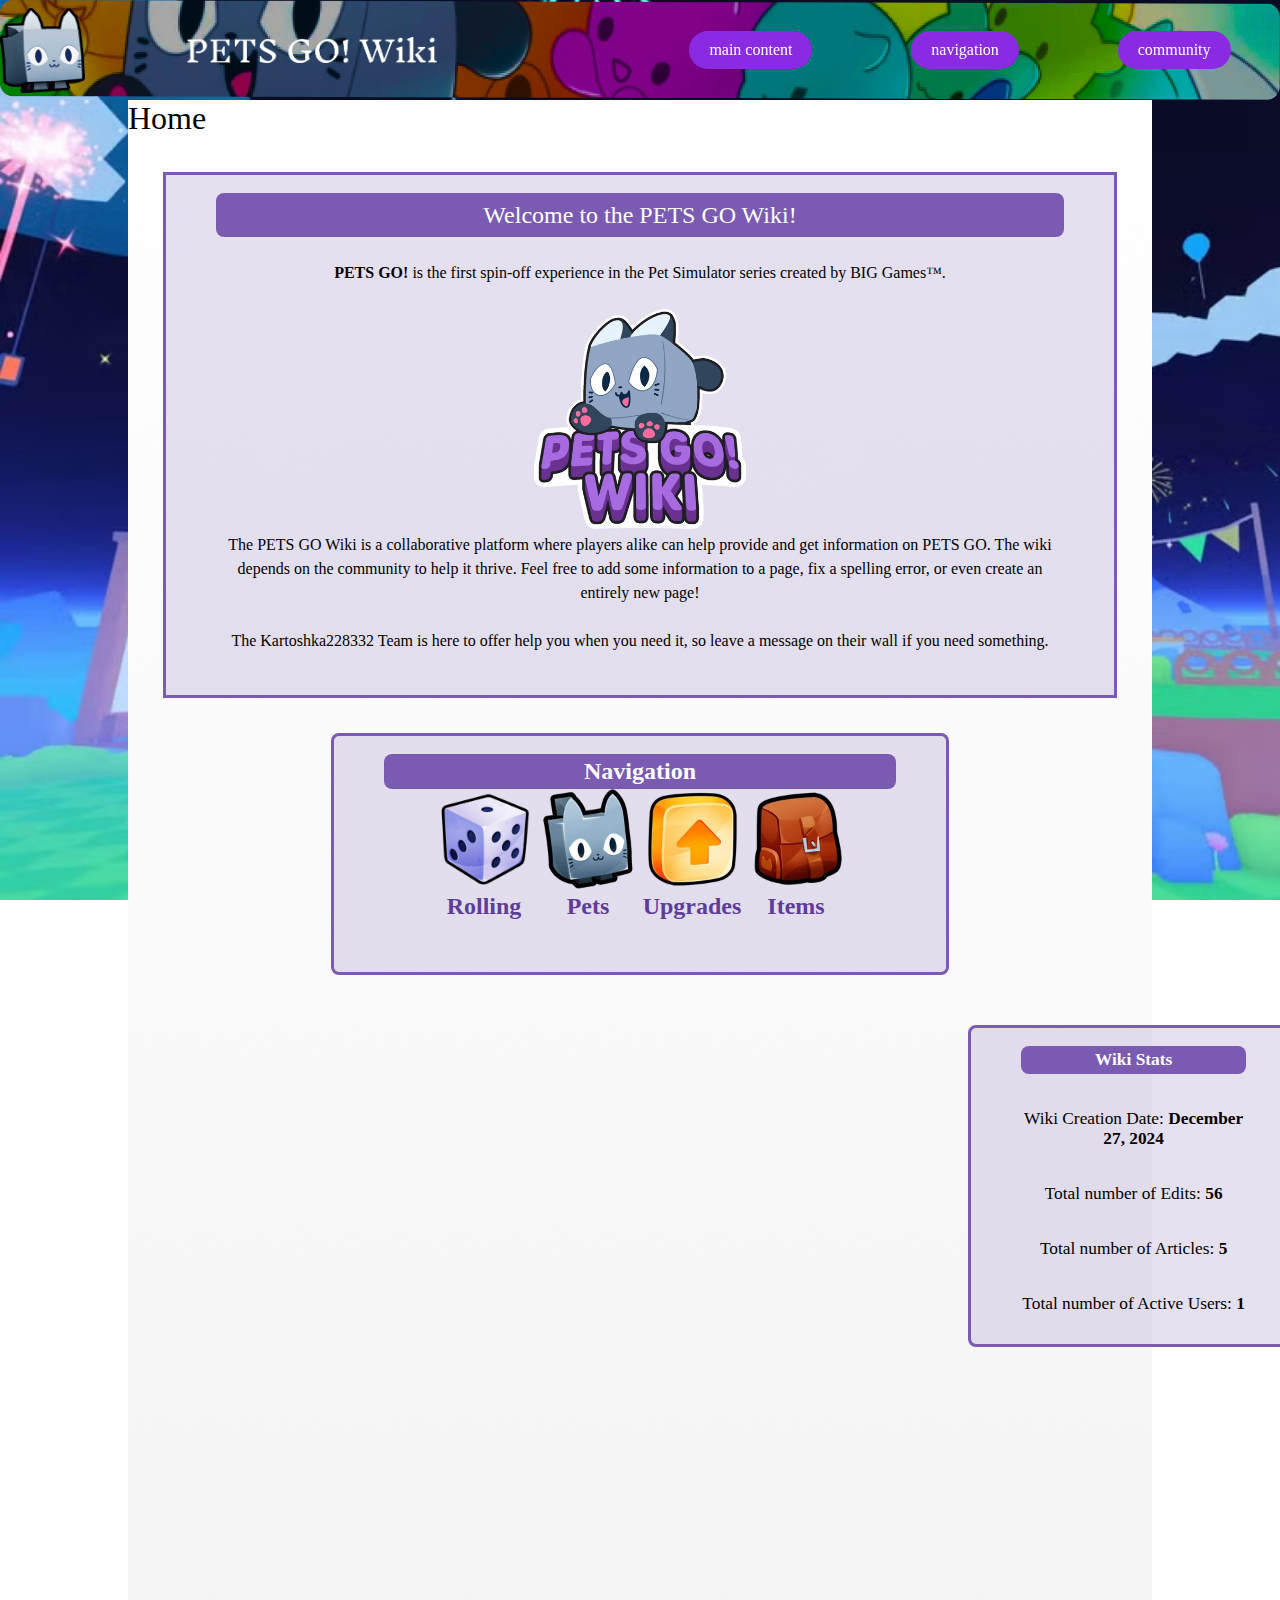
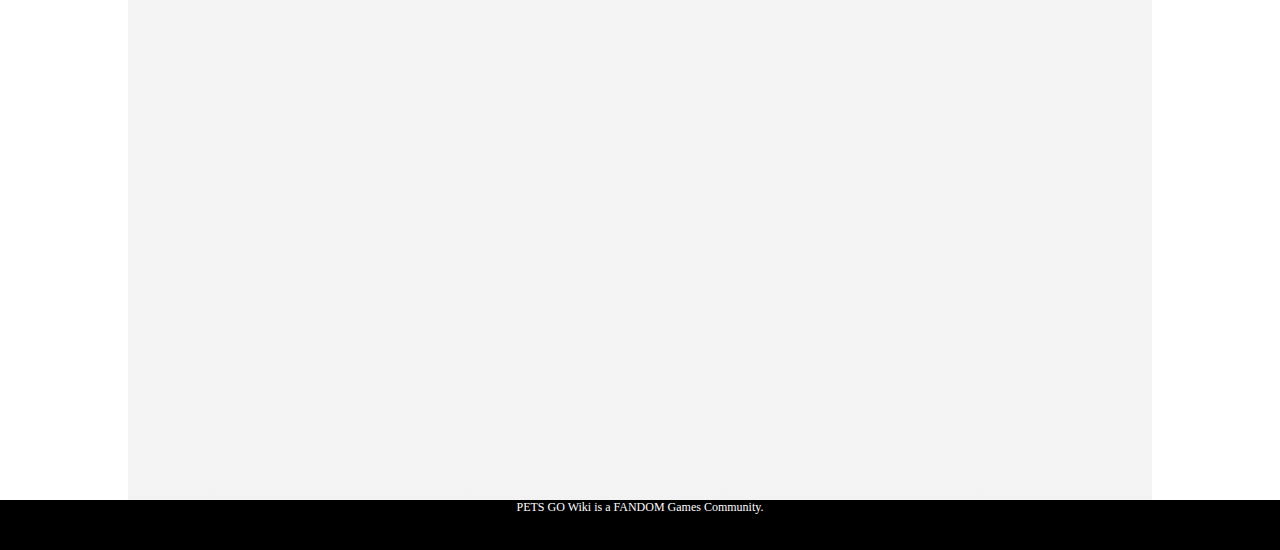
<file: index.html>
<!DOCTYPE html>
<html lang="en">
<head>
    <meta charset="UTF-8">
    <meta name="viewport" content="width=device-width, initial-scale=1.0">
    <title>Wiki Pets Go</title>
    <link rel="stylesheet" href="style.css">
</head>
<body>
    <header>
        <img class="cat" src="imgs/Cat.png" alt="Cat">
        <img class="logo" src="imgs/Logo.png" alt="Logo">
        <div class="pustota"></div>
        <nav>
            <a href="#">main content</a>
            <a href="#navstatya">navigation</a>
            <a href="#">community</a>
        </nav>
    </header>
    <main>
        <h2>Home</h2>
        <article class="post">
            <p class="shablon">Welcome to the PETS GO Wiki!</p>
            <p><b>PETS GO!</b> is the first spin-off experience in the Pet Simulator series created by BIG Games™.</p>
            <img src="imgs/Wikicat.png" alt="wikicat" class="wikicat">
            <p>The PETS GO Wiki is a collaborative platform where players alike can help provide and get information on
                 PETS GO. The wiki depends on the community to help it thrive. Feel free to add some information to a page,
                  fix a spelling error, or even create an entirely new page!
            </p>
            <p class="otstnone">
                The Kartoshka228332 Team is here to offer help you when you need it,
                 so leave a message on their wall if you need something.
            </p>
        </article>

        <article class="post1" id="navstatya">
            <p class="shablon">Navigation</p>
            <div>
                <img src="imgs/Dice_Icon.png" alt="dice list" class="rolling">
                <a href="z.html">Rolling</a>
            </div>
            <div>
                <img src="imgs/Pets_Icon.png" alt="pets list" class="pets">
                <a href="y.html">Pets</a>
            </div>
            <div>
                <img src="imgs/Upgrades_Icon.png" alt="upgrades list" class="upgrades">
                <a href="w.html">Upgrades</a>
            </div>
            <div>
                <img src="imgs/Items_Icon.png" alt="items list" class="items">
                <a href="#">Items</a>
            </div>
        </article>

        <article class="post2">
            <p class="shablon">Wiki Stats</p>
            <p>Wiki Creation Date: <b>December 27, 2024</b></p>
            <p>Total number of Edits: <b>56</b></p>
            <p>Total number of Articles: <b>5</b></p>
            <p>Total number of Active Users: <b>1</b></p>
        </article>
    </main>
    <footer><p>PETS GO Wiki is a FANDOM Games Community.</p></footer>
</body>
</html>
</file>
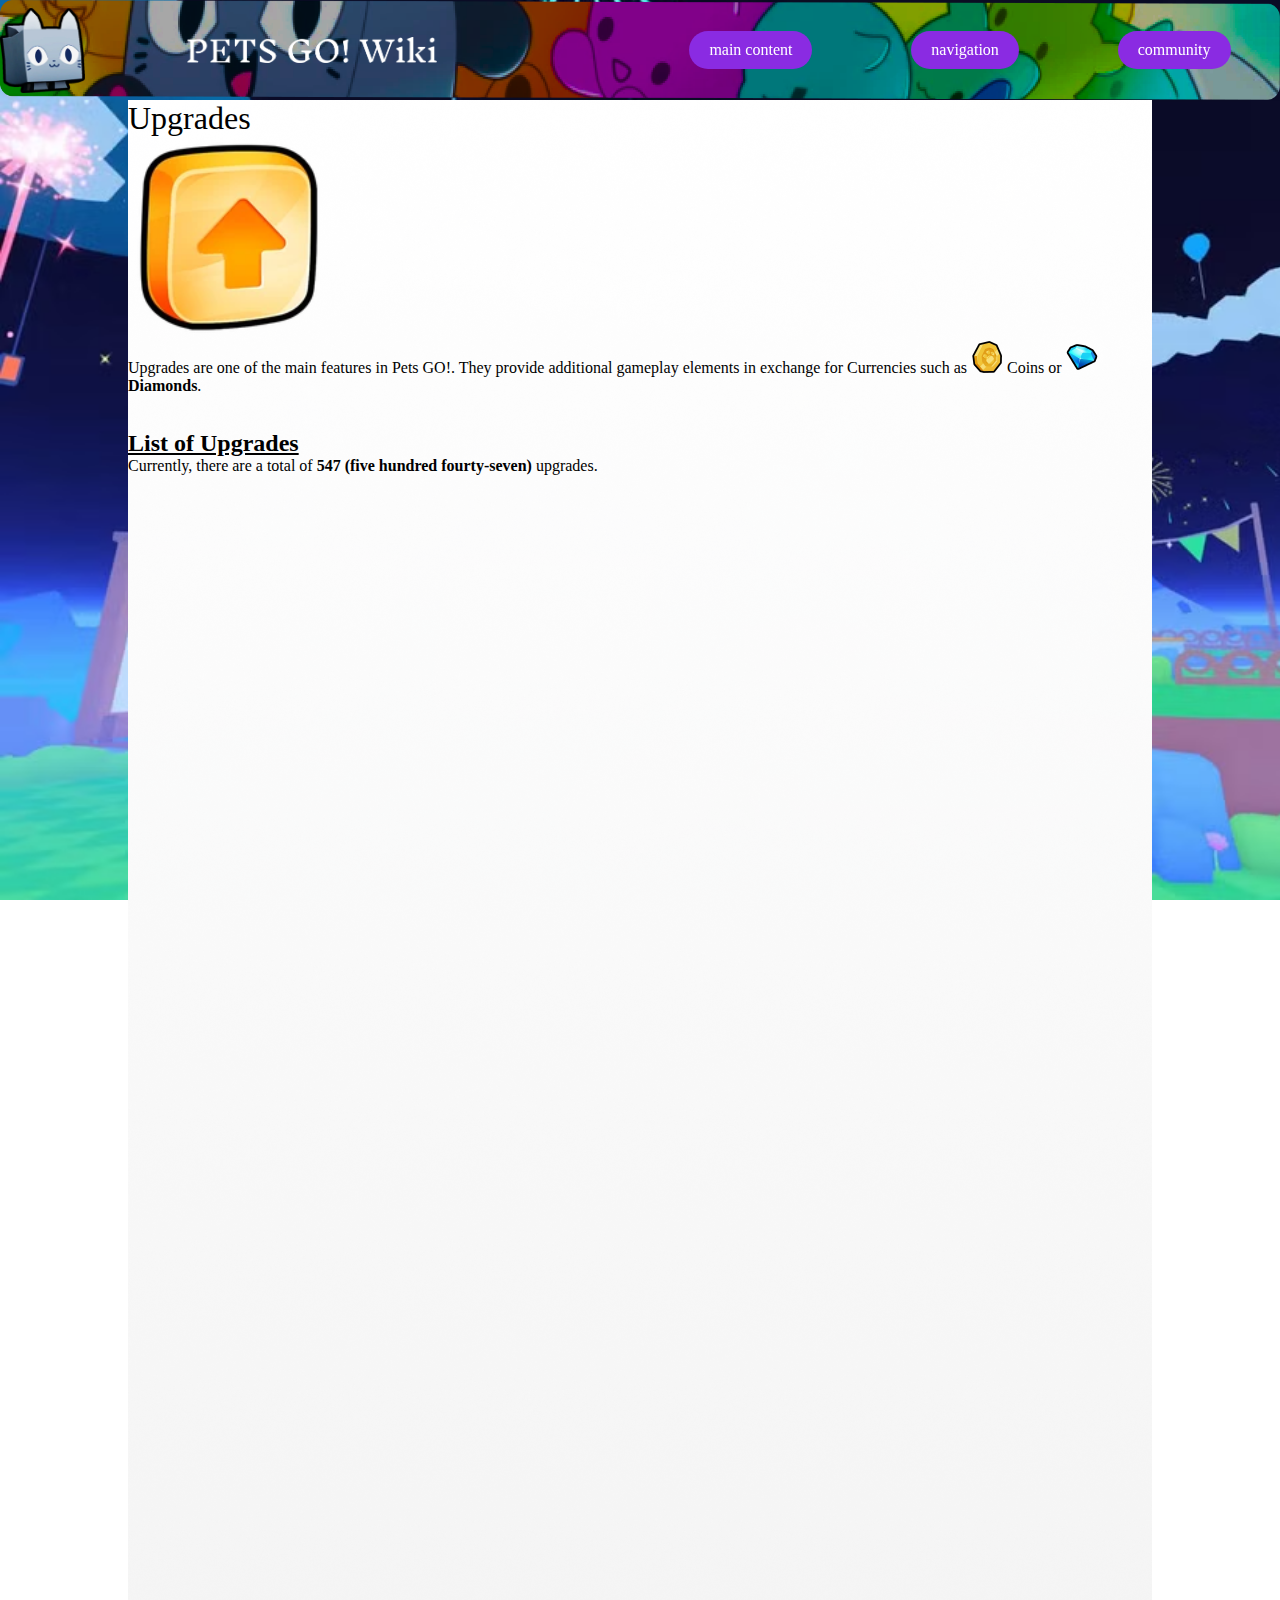
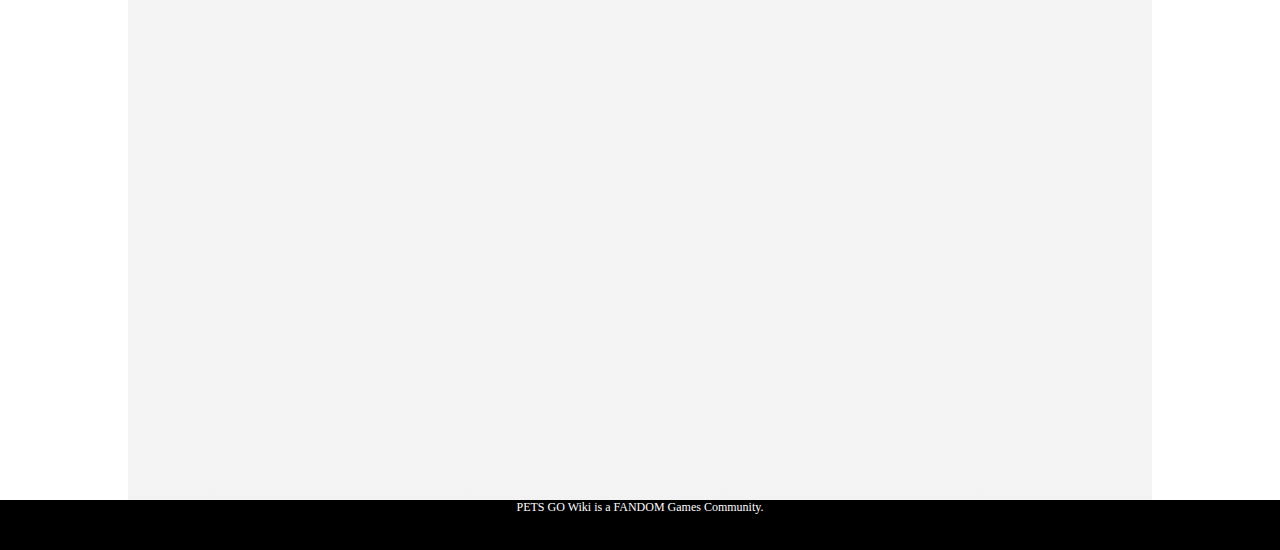
<file: w.html>
<!DOCTYPE html>
<html lang="en">
<head>
    <meta charset="UTF-8">
    <meta name="viewport" content="width=device-width, initial-scale=1.0">
    <title>Upgrades</title>
    <link rel="stylesheet" href="style.css">
</head>
<body>
    <header>
        <img class="cat" src="imgs/Cat.png" alt="Cat">
        <img class="logo" src="imgs/Logo.png" alt="Logo">
        <div class="pustota"></div>
        <nav>
            <a href="index.html">main content</a>
            <a href="index.html">navigation</a>
            <a href="#">community</a>
        </nav>
    </header>
    <main>
        <h2>Upgrades</h2>
        <img src="imgs/Upgrades_Icon.png" alt="upgrades" class="dice">
        <article class="post3">
            <p>Upgrades are one of the main features in Pets GO!.
                 They provide additional gameplay elements in exchange for Currencies such as
                  <img src="imgs/Coin.png" alt="coin" class="dice2"> Coins or <img src="imgs/Diamond.png" alt="Diamond" class="dice2"> <b>Diamonds</b>.</p>
            <h3>List of Upgrades</h3>
            <p>Currently, there are a total of <b>547 (five hundred fourty-seven)</b> upgrades.</b></p>
        </article>

    </main>
    <footer>
        <p>PETS GO Wiki is a FANDOM Games Community.</p>
    </footer>
</body>
</html>
</file>
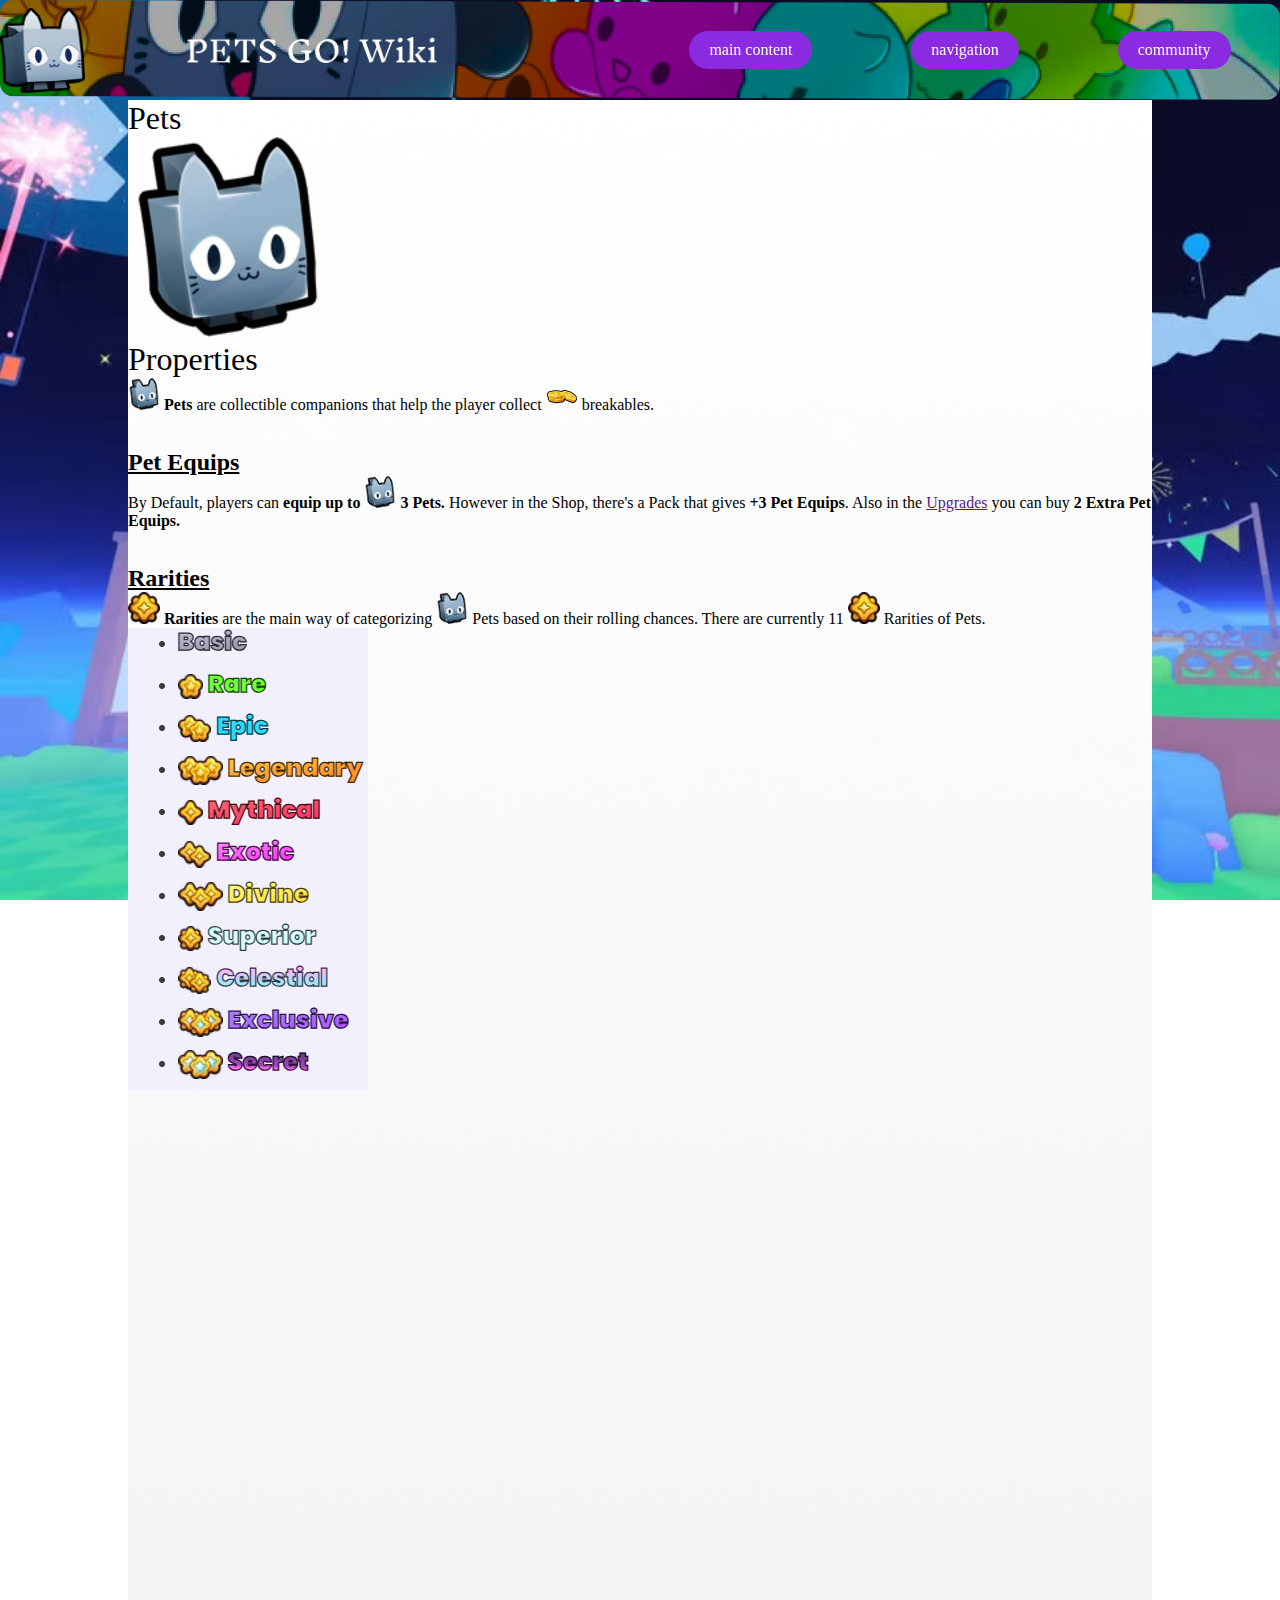
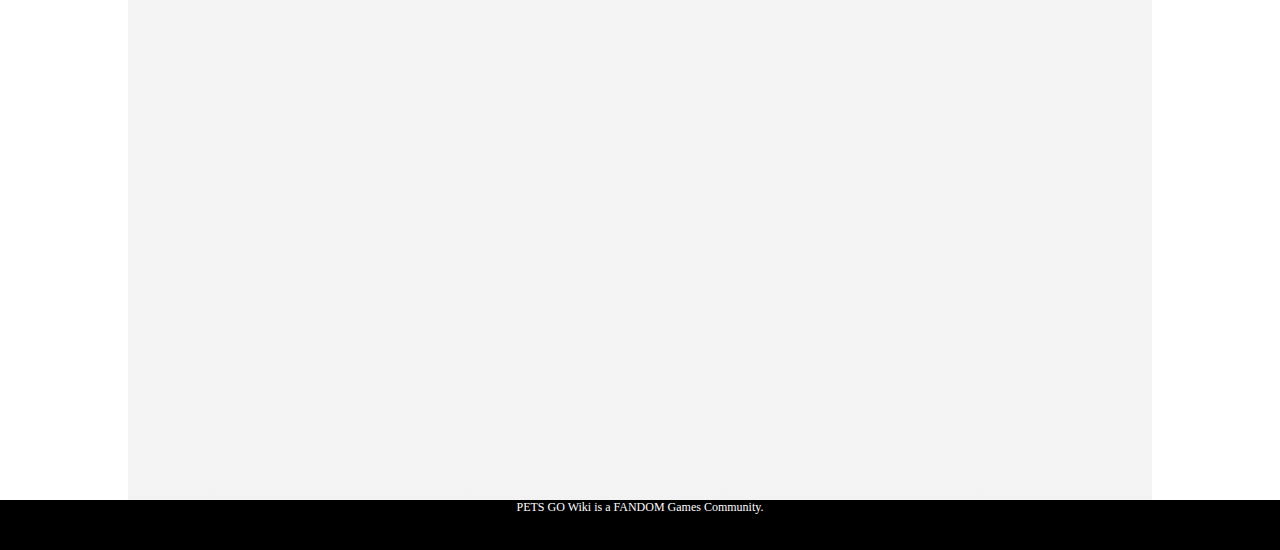
<file: y.html>
<!DOCTYPE html>
<html lang="en">
<head>
    <meta charset="UTF-8">
    <meta name="viewport" content="width=device-width, initial-scale=1.0">
    <title>Pets</title>
    <link rel="stylesheet" href="style.css">
</head>
<body>
    <header>
        <img class="cat" src="imgs/Cat.png" alt="Cat">
        <img class="logo" src="imgs/Logo.png" alt="Logo">
        <div class="pustota"></div>
        <nav>
            <a href="#">main content</a>
            <a href="index.html">navigation</a>
            <a href="#">community</a>
        </nav>
    </header>
    <main>
        <h2>Pets</h2>
        <img src="imgs/Pets_Icon.png" alt="pets" class="dice">
        <article class="post3">
            <h2>Properties</h2>
            <p><img src="imgs/Pets_Icon.png" alt="pets" class="dice2"> <b>Pets</b> are collectible companions that help the player collect
                 <img src="imgs/Breakables.png" alt="breakables" class="dice2"> breakables.</p>
            <h3>Pet Equips</h3>
            <p>By Default, players can <b>equip up to <img src="imgs/Pets_Icon.png" alt="pets" class="dice2"> 3 Pets.</b>
                 However in the Shop, there's a Pack that gives <b>+3 Pet Equips</b>.
                  Also in the <a href="">Upgrades</a> you can buy <b>2 Extra Pet Equips.</b></p>
            <h3>Rarities</h3>
            <p><img src="imgs/Superior_Star.png" alt="star" class="dice2"> <b>Rarities</b> are the main way of categorizing
                <img src="imgs/Pets_Icon.png" alt="pets" class="dice2"> Pets based on their rolling chances.
                 There are currently 11 <img src="imgs/Superior_Star.png" alt="star" class="dice2"> Rarities of Pets.</p>
            <img src="imgs/Rarities.png" alt="rariries" class="rarities">
        </article>

    </main>
    <footer>
        <p>PETS GO Wiki is a FANDOM Games Community.</p>
    </footer>
</body>
</html>
</file>
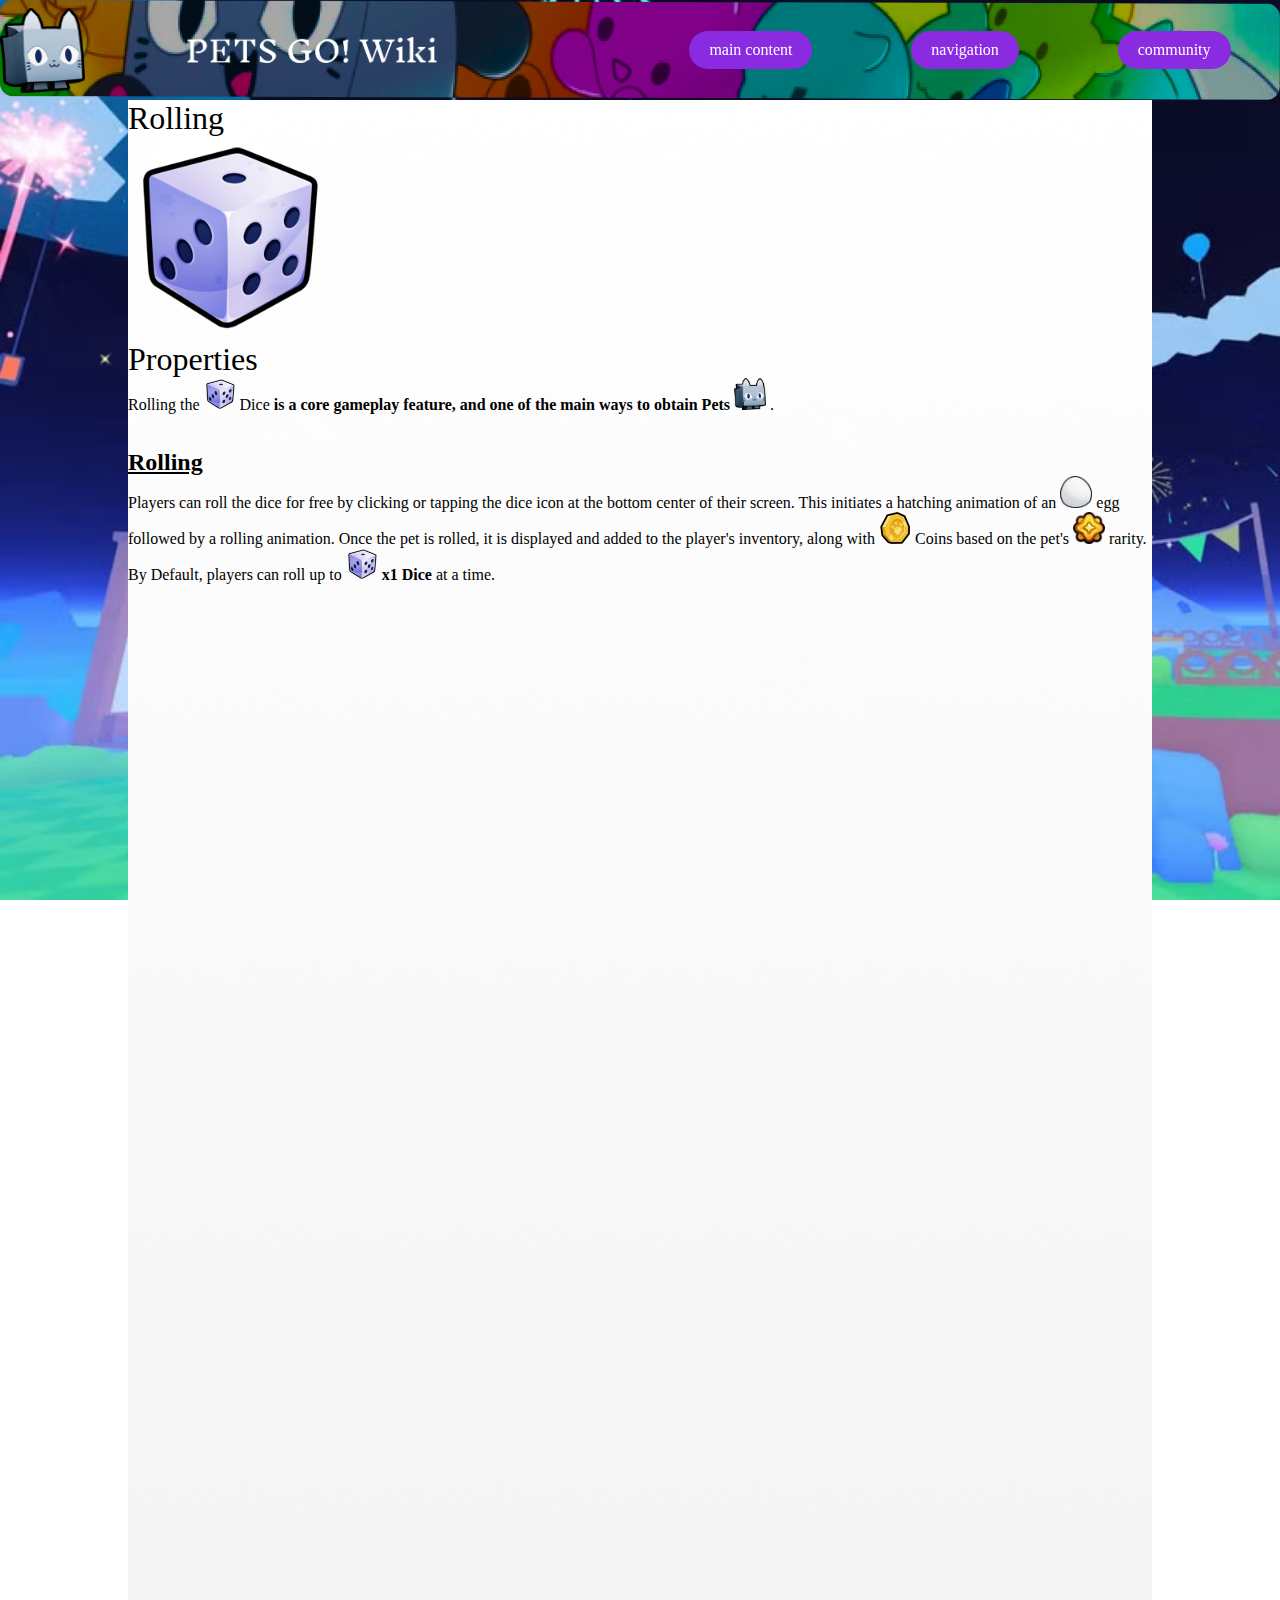
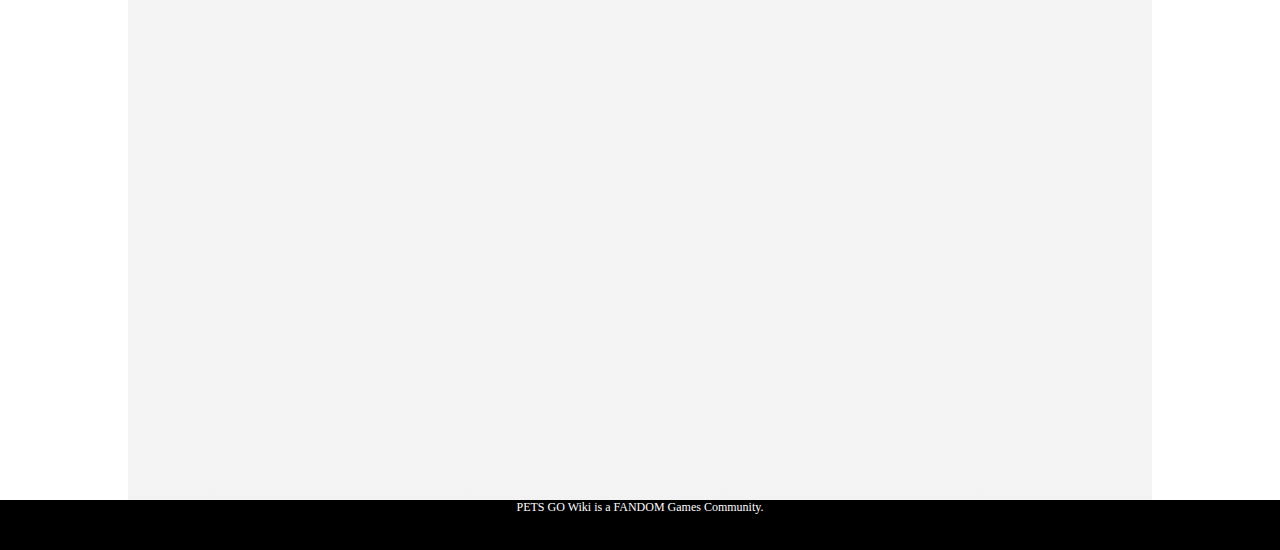
<file: z.html>
<!DOCTYPE html>
<html lang="en">
<head>
    <meta charset="UTF-8">
    <meta name="viewport" content="width=device-width, initial-scale=1.0">
    <title>Rolling</title>
    <link rel="stylesheet" href="style.css">
</head>
<body>
    <header>
        <img class="cat" src="imgs/Cat.png" alt="Cat">
        <img class="logo" src="imgs/Logo.png" alt="Logo">
        <div class="pustota"></div>
        <nav>
            <a href="#">main content</a>
            <a href="index.html">navigation</a>
            <a href="#">community</a>
        </nav>
    </header>
    <main>
        <h2>Rolling</h2>
        <img src="imgs/Dice_Icon.png" alt="dice" class="dice">
        <article class="post3">
            <h2>Properties</h2>
            <p>Rolling the <img src="imgs/Dice_Icon.png" alt="dice icon" class="dice2"> Dice
                 <b>is a core gameplay feature, and one of the main ways to obtain Pets
                     <img src="imgs/Cat.png" alt="cat" class="dice2"></b> .</p>
            <h3>Rolling</h3>
            <p>Players can roll the dice for free by clicking or tapping the dice icon at the bottom center of their screen.
                 This initiates a hatching animation of an <img src="imgs/egg.png" alt="egg" class="dice2"> egg followed by a rolling animation.
                  Once the pet is rolled, it is displayed and added to the player's inventory,
                   along with <img src="imgs/Coin.png" alt="coin" class="dice2"> Coins based on the pet's
                    <img src="imgs/Superior_Star.png" alt="star" class="dice2"> rarity.</p>

            <p>By Default, players can roll up to <img src="imgs/Dice_Icon.png" alt="dice" class="dice2"> <b>x1 Dice</b> at a time.</p>
        </article>

    </main>
    <footer>
        <p>PETS GO Wiki is a FANDOM Games Community.</p>
    </footer>
</body>
</html>
</file>
<file: style.css>
*{
    margin:0;
}
header{
    display: flex;
    justify-content: space-between;
    align-items: center;
    height: 100px;
    background-image: url('imgs/header\ bg.png');
    background-size: 100% 100%;
    position: fixed;
    top: 0;
    left: 0;
    width: 100%;
}
.cat{
width: 85px;
height: 85px;

}
header>nav{
    width: 50%;
    display: flex;
    justify-content: space-around;
    
}
.logo{
    width: 250px;
}
nav>a{
    text-decoration: none;
    color: white;
    margin: 20px;
    padding: 10px 20px;
    background-color: blueviolet;
    border-radius: 25px;
}
body{
    background-image: url(imgs/pets-go-map.png);
    background-repeat: no-repeat;
    background-size: cover;
    background-attachment: fixed;
    margin: 100px 0 0 0;
}
.photo{
    height: 500px;
}
main{
    width: 80%;
    margin: auto;
    background-image: url('imgs/bgshablon.png');
    height: 2000px;
}
.photo img{
    width: 100%;
    
}
.post{
    padding: 18px 50px;
    background-color: #b6a6d757;
    text-align: center;
    border: 3px solid #7a5bb1;
    margin: 35px 35px; 
}
.post>p{
    font-style: inherit;
    font-weight: 400;
    line-height: 1.5;
    margin: 0 0 24px;
    overflow-wrap: break-word;
}
.pustota1{
    margin: 35px;
}
.wikicat{
    width: 25%;
}
.shablon{
    color: white;
    background-color: #7a5bb1;
    font-size: x-large;
    padding: 4px;
    font-weight: bold;
    border-radius: 0.5rem;
}
.rolling{
    width: 100px;
    height: 100px;
}
.pets{
    width: 100px;
    height: 100px;
}
.upgrades{
    width: 100px;
    height: 100px;
}
.items{
    width: 100px;
    height: 100px;
}
.post1{
    padding: 18px 50px;
    background-color: #b6a6d757;
    text-align: center;
    border: 3px solid #7a5bb1;
    border-radius: 0.5rem;
    width: 50%;
    height: 10%;
    margin: auto;
    
}
.post1>div{
    display: inline-block;
    justify-content: space-around;
}
.post1>div>a{
    text-decoration: none;
    font-style: inherit;
    font-weight: 600;
    font-size: x-large;
    display: block;
    color: #5e3d99;
}
.post2{
    padding: 18px 50px;
    background-color: #b6a6d757;
    text-align: center;
    border: 3px solid #7a5bb1;
    margin: 50px 0px 0px 840px;
    width: 22%;
    height: 14%;
    border-radius: 0.5rem;
    
}
.post2>p{
    margin: 0px 0px 35px 0px;
    font-size: 13pt;
    font-style: inherit;
}
footer{
    background: #000;
    font-size: 12px;
    min-height: 50px;
    padding: 0 20px;
    text-align: center;
}
footer>p{
    color: white;
}
h2{
    font-weight:100;
    font-size: xx-large;
    font-style: inherit;
    border: 0;
}
.dice{
    width: 200px;
    height: 200px;
    
}
.dice2{
    width: 32px;
    height: 32px;
    margin: auto;
}

h3{
    margin-top: 35px;
    text-decoration:underline;
    font-size: x-large;
    font-weight: 600;
}
.post3>p{
    font-size: x-large;
    font: inherit;
}
</file>
